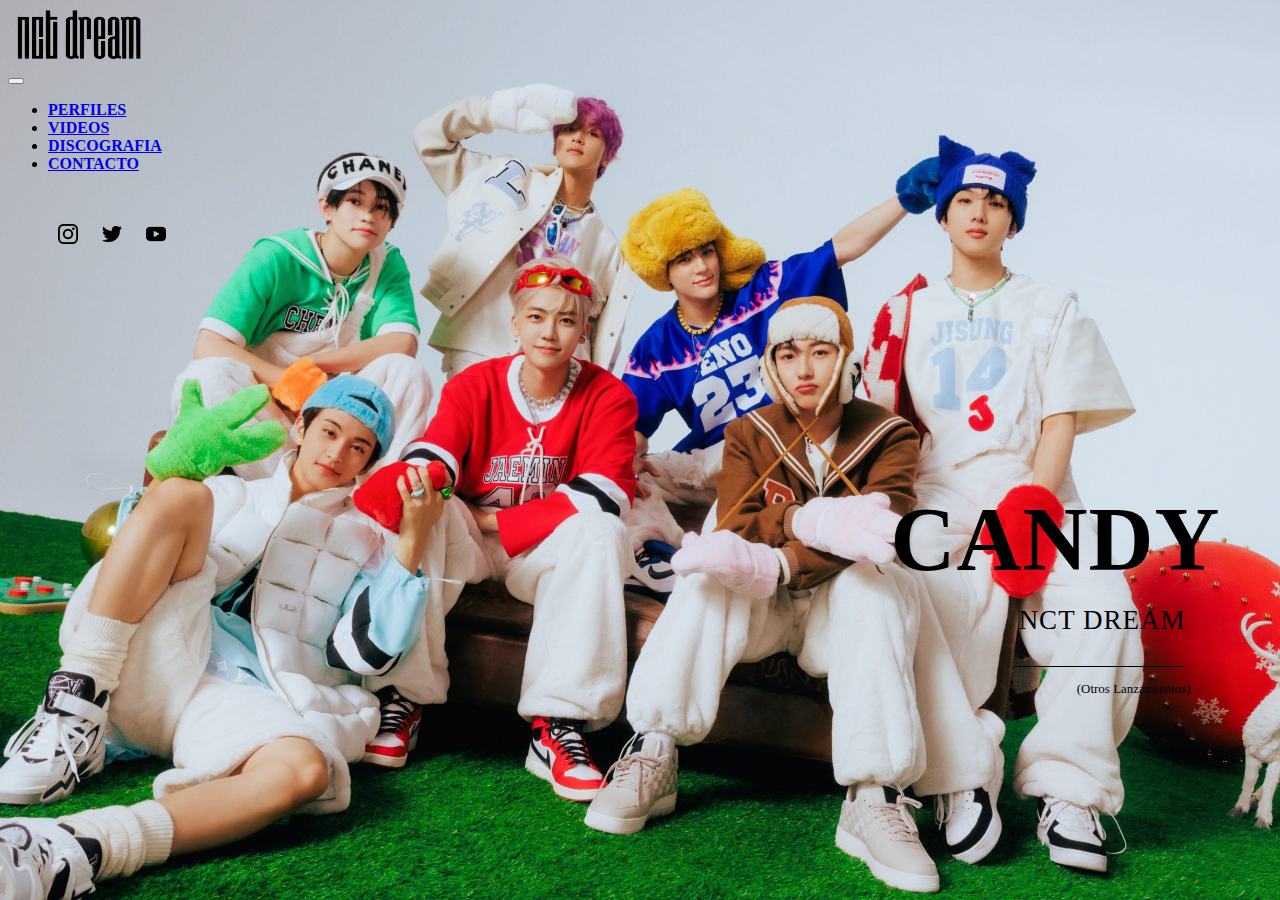
<file: index.html>
<!DOCTYPE html>
<html lang="en">

<head>
    <meta charset="UTF-8">
    <meta http-equiv="X-UA-Compatible" content="IE=edge">
    <meta name="viewport" content="width=device-width, initial-scale=1.0">

    <title>NCT DREAM</title>

    <link href="https://cdn.jsdelivr.net/npm/bootstrap@5.3.0-alpha1/dist/css/bootstrap.min.css" rel="stylesheet"
        integrity="sha384-GLhlTQ8iRABdZLl6O3oVMWSktQOp6b7In1Zl3/Jr59b6EGGoI1aFkw7cmDA6j6gD" crossorigin="anonymous">

    <link rel="stylesheet" href="css/estilos.css">

    <link rel="icon" href="/imagenes/logofavicon.ico">

    <meta name="description" content="Pagina Oficial de Informacion de NCT DREAM para Latinoamérica">

</head>

<body class="fondo container-fluid">

    <!-- NAVBAR-->
    <header class="header">
        <nav class="navbar navbar-expand-lg bg-body-tertiary">
            <div class="container-fluid mx-4 my-1">
                <div>
                    <a class="nav-link disabled" href="index.html"><img class="logo" src="imagenes/logo.png"
                            alt="nct dream logo"></a>
                </div>

                <button class="navbar-toggler" type="button" data-bs-toggle="collapse" data-bs-target="#navbarNav"
                    aria-controls="navbarNav" aria-expanded="false" aria-label="Toggle navigation">
                    <span class="navbar-toggler-icon"></span>
                </button>

                <div class="collapse navbar-collapse" id="navbarNav">

                    <ul class="navbar-nav ms-auto padding">
                        <li class="nav-item">
                            <a class="nav-link" href="paginas/perfiles.html">PERFILES</a>
                        </li>

                        <li class="nav-item">
                            <a class="nav-link" href="paginas/videos.html">VIDEOS</a>
                        </li>

                        <li class="nav-item">
                            <a class="nav-link" href="paginas/discografia.html">DISCOGRAFIA</a>
                        </li>

                        <li class="nav-item">
                            <a class="nav-link" href="paginas/contacto.html">CONTACTO</a>
                        </li>
                    </ul>

                </div>

            </div>
        </nav>
    </header>
    <!-- NAVBAR-->

    <!-- TITULOS PRINCIPALES -->

    <div class="titlebox fadeIn">
        <div>
            <div class="album_name">
                <a class="dark-link" href="paginas/discografia.html"> CANDY </a>
            </div>

            <div class="artist_name">
                <a href="paginas/perfiles.html"> NCT DREAM </a>
            </div>

            <div class="mainline"></div>
        </div>

        <div class="lanzamientos">
            <a href="paginas/videos.html">(Otros Lanzamientos)</a>
        </div>

    </div>

    <!-- TITULOS PRINCIAPLES -->

    <script src="https://cdn.jsdelivr.net/npm/bootstrap@5.3.0-alpha1/dist/js/bootstrap.bundle.min.js"
        integrity="sha384-w76AqPfDkMBDXo30jS1Sgez6pr3x5MlQ1ZAGC+nuZB+EYdgRZgiwxhTBTkF7CXvN"
        crossorigin="anonymous"></script>

    <!-- FOOTER -->
    <footer>
        <div class="fixed-bottom">
            <ul class="bullet">
                <li> <a href="https://instagram.com/nct_dream/?hl=en" target="_blank"><img
                            src="imagenes/ig.png" alt="nct dream ig" width="20" height="20"></a></li>
                <li><a href="https://twitter.com/NCTsmtown_DREAM?ref_src=twsrc%5Egoogle%7Ctwcamp%5Eserp%7Ctwgr%5Eauthor"
                        target="_blank"><img src="imagenes/tw.png" alt="nct dream twitter" width="20"
                            height="20"></a></li>
                <li><a href="https://www.youtube.com/c/NCTDREAM" target="_blank"><img
                            src="imagenes/yt.png" alt="nct dream youtube" width="20" height="20"></a>
                </li>
            </ul>
        </div>
    </footer>
    <!-- FOOTER -->
</body>

</html>
</file>
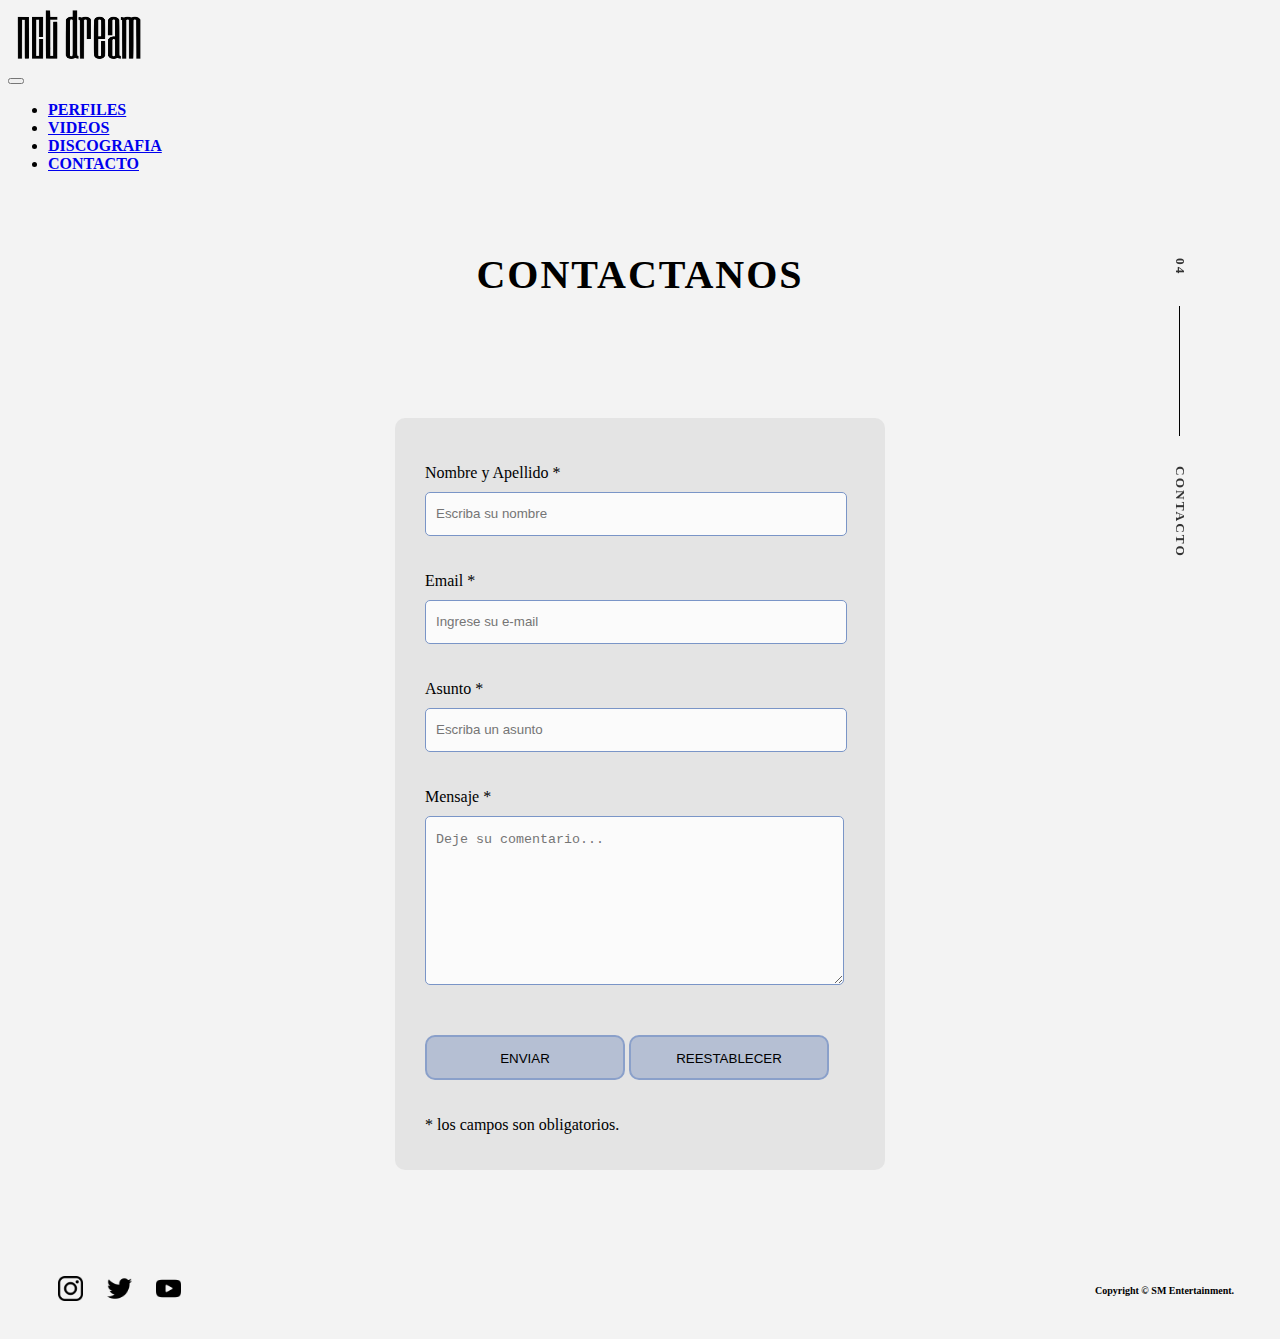
<file: paginas/contacto.html>
<!DOCTYPE html>
<html lang="en">

<head>
    <meta charset="UTF-8">
    <meta http-equiv="X-UA-Compatible" content="IE=edge">
    <meta name="viewport" content="width=device-width, initial-scale=1.0">
    <title>NCT Dream: Perfiles</title>

    <link href="https://cdn.jsdelivr.net/npm/bootstrap@5.3.0-alpha1/dist/css/bootstrap.min.css" rel="stylesheet"
        integrity="sha384-GLhlTQ8iRABdZLl6O3oVMWSktQOp6b7In1Zl3/Jr59b6EGGoI1aFkw7cmDA6j6gD" crossorigin="anonymous">

    <link rel="stylesheet" href="../css/estilos.css">

    <link rel="icon" href="/imagenes/logofavicon.ico">

    <meta name="description" content="Pagina Oficial de contacto para asuntos pertinentes a NCT DREAM">
</head>

<body class="fondo2">

    <!-- NAVBAR-->
    <header class="header">
        <nav class="navbar navbar-expand-lg bg-body-tertiary">
            <div class="container-fluid mx-4 my-1">
                <div>
                    <a href="../index.html"><img class="logo" src="../imagenes/logo.png" alt="nct dream logo"></a>
                </div>

                <button class="navbar-toggler" type="button" data-bs-toggle="collapse" data-bs-target="#navbarNav"
                    aria-controls="navbarNav" aria-expanded="false" aria-label="Toggle navigation">
                    <span class="navbar-toggler-icon"></span>
                </button>

                <div class="collapse navbar-collapse" id="navbarNav">

                    <ul class="navbar-nav ms-auto padding">
                        <li class="nav-item">
                            <a class="nav-link" href="../paginas/perfiles.html">PERFILES</a>
                        </li>

                        <li class="nav-item">
                            <a class="nav-link" href="../paginas/videos.html">VIDEOS</a>
                        </li>

                        <li class="nav-item">
                            <a class="nav-link" href="../paginas/discografia.html">DISCOGRAFIA</a>
                        </li>

                        <li class="nav-item">
                            <a class="nav-link disabled" href="../paginas/contacto.html">CONTACTO</a>
                        </li>
                    </ul>

                </div>

            </div>
        </nav>
    </header>
    <!-- NAVBAR-->

    <!-- TITULO-->
    <div class="titulo fadeIn">
        <p> CONTACTANOS </p>
    </div>
    <!-- TITULO-->

    <!-- CAROUSEL Y CONTACT FORM -->
    <div class="contact_form fadeIn">

        <div>

            <p>
                <label for="nombre" class="colocar_nombre">Nombre y Apellido
                    <span class="obligatorio">*</span>
                </label>
                <input type="text" name="introducir_nombre" id="nombre" required="obligatorio"
                    placeholder="Escriba su nombre">
            </p>

            <p>
                <label for="email" class="colocar_email">Email
                    <span class="obligatorio">*</span>
                </label>
                <input type="email" name="introducir_email" id="email" required="obligatorio"
                    placeholder="Ingrese su e-mail">
            </p>

            <p>
                <label for="asunto" class="colocar_asunto">Asunto
                    <span class="obligatorio">*</span>
                </label>
                <input type="text" name="introducir_asunto" id="assunto" required="obligatorio"
                    placeholder="Escriba un asunto">
            </p>

            <p>
                <label for="mensaje" class="colocar_mensaje">Mensaje
                    <span class="obligatorio">*</span>
                </label>
                <textarea name="introducir_mensaje" class="texto_mensaje" id="mensaje" required="obligatorio"
                    placeholder="Deje su comentario..."></textarea>
            </p>

            <button class= "botonesform" type="submit" name="enviar_formulario" id="enviar">
                <p>Enviar</p>
            </button>

            <button class= "botonesform"type="reset" name="reestablecer_formulario" id="reestablecer">
                <p>Reestablecer</p>
            </button>

            <p class="aviso">
                <span class="obligatorio"> * </span>los campos son obligatorios.
            </p>
        </div>
    </div>
    <!-- CAROUSEL Y CONTACT FORM -->

    <!-- SIDEBAR -->
    <div class="side">

        <div class="side2">
            04
            <span class="s_line"></span>
            CONTACTO
        </div>
    </div>
    <!-- SIDEBAR -->

    <!-- FOOTER -->
    <footer>
        <div>
            <ul class="bullet">
                <li> <a href="https://instagram.com/nct_dream/?hl=en" target="_blank"><img src="../imagenes/ig.png"
                            alt="nct dream ig" width="25" height="25"></a></li>
                <li><a href="https://twitter.com/NCTsmtown_DREAM?ref_src=twsrc%5Egoogle%7Ctwcamp%5Eserp%7Ctwgr%5Eauthor"
                        target="_blank"><img src="../imagenes/tw.png" alt="nct dream twitter" width="25"
                            height="25"></a></li>
                <li><a href="https://www.youtube.com/c/NCTDREAM" target="_blank"><img src="../imagenes/yt.png"
                            alt="nct dream youtube" width="25" height="25"></a>
                </li>
            </ul>
        </div>
        <div>
            <p class="footer"> Copyright © SM Entertainment.</p>
        </div>
    </footer>
    <!-- FOOTER -->

    <script src="https://cdn.jsdelivr.net/npm/bootstrap@5.3.0-alpha1/dist/js/bootstrap.bundle.min.js"
        integrity="sha384-w76AqPfDkMBDXo30jS1Sgez6pr3x5MlQ1ZAGC+nuZB+EYdgRZgiwxhTBTkF7CXvN"
        crossorigin="anonymous"></script>
</body>

</html>
</file>
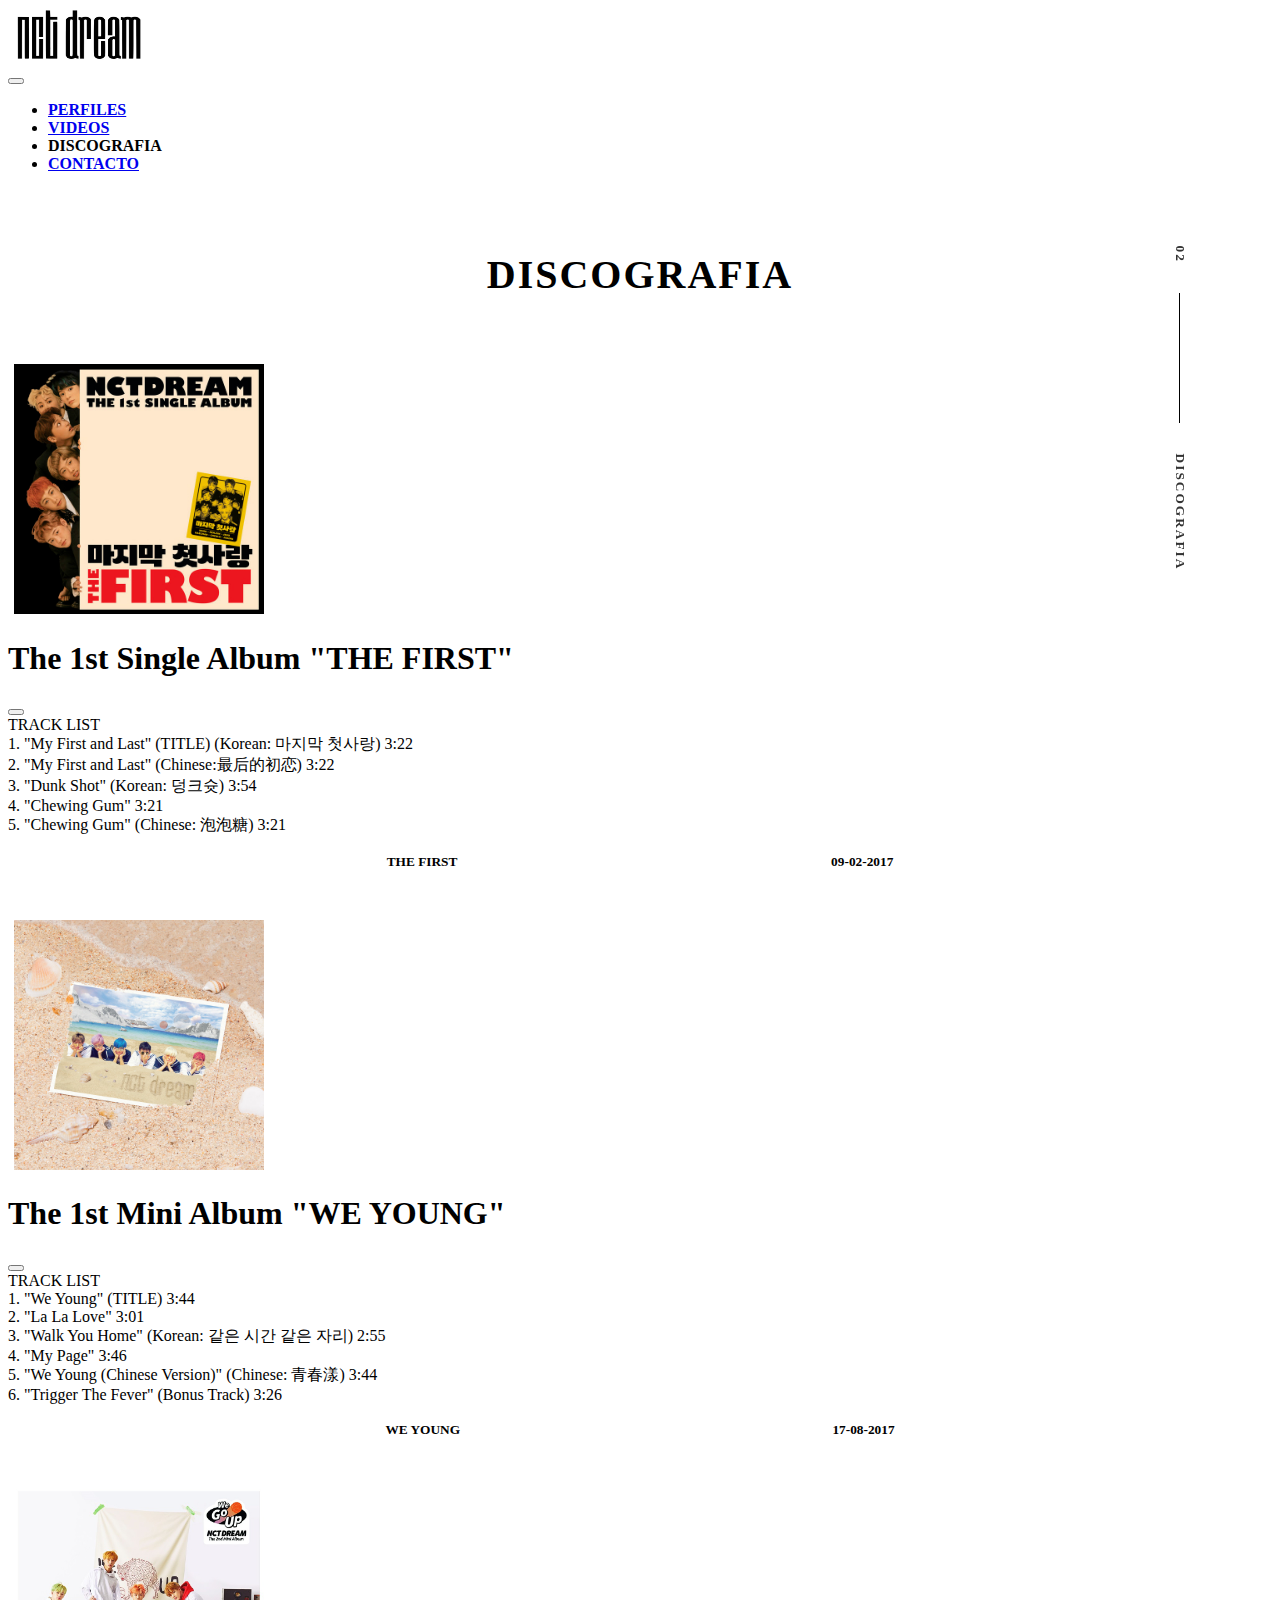
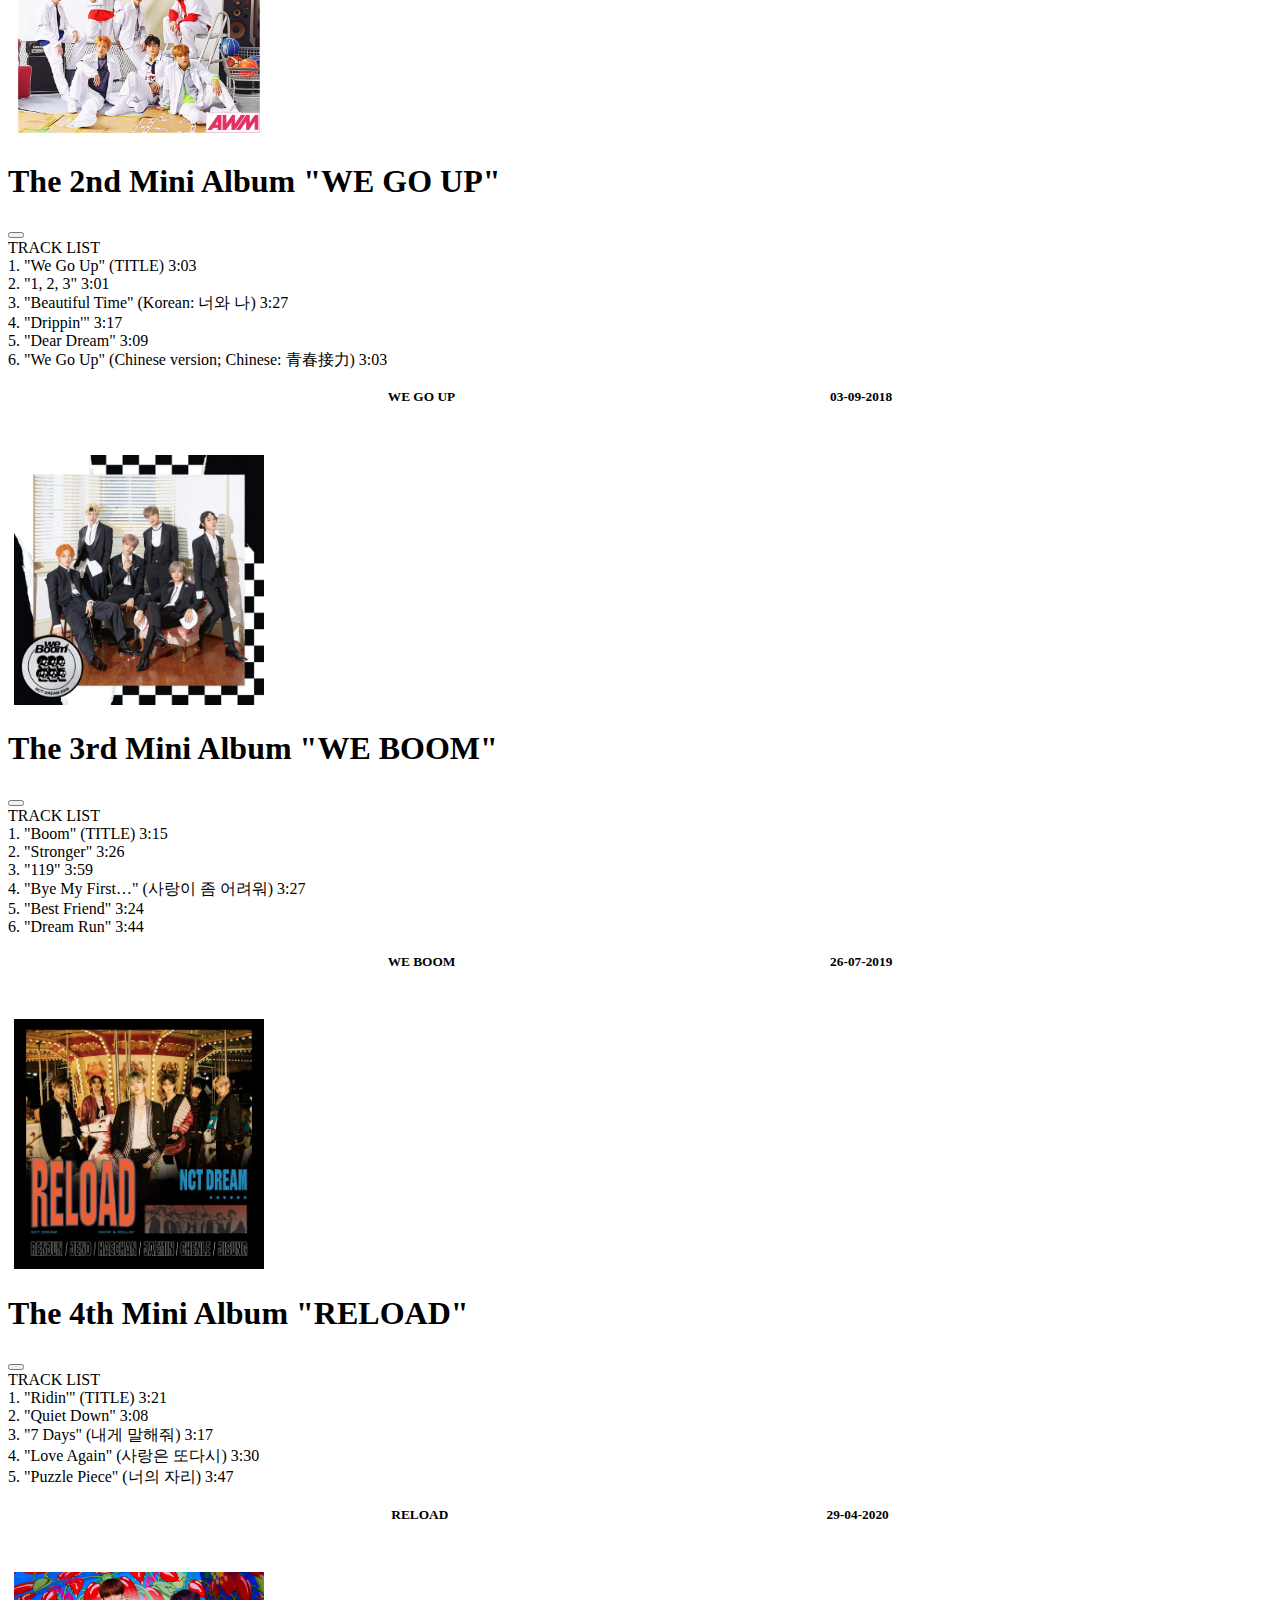
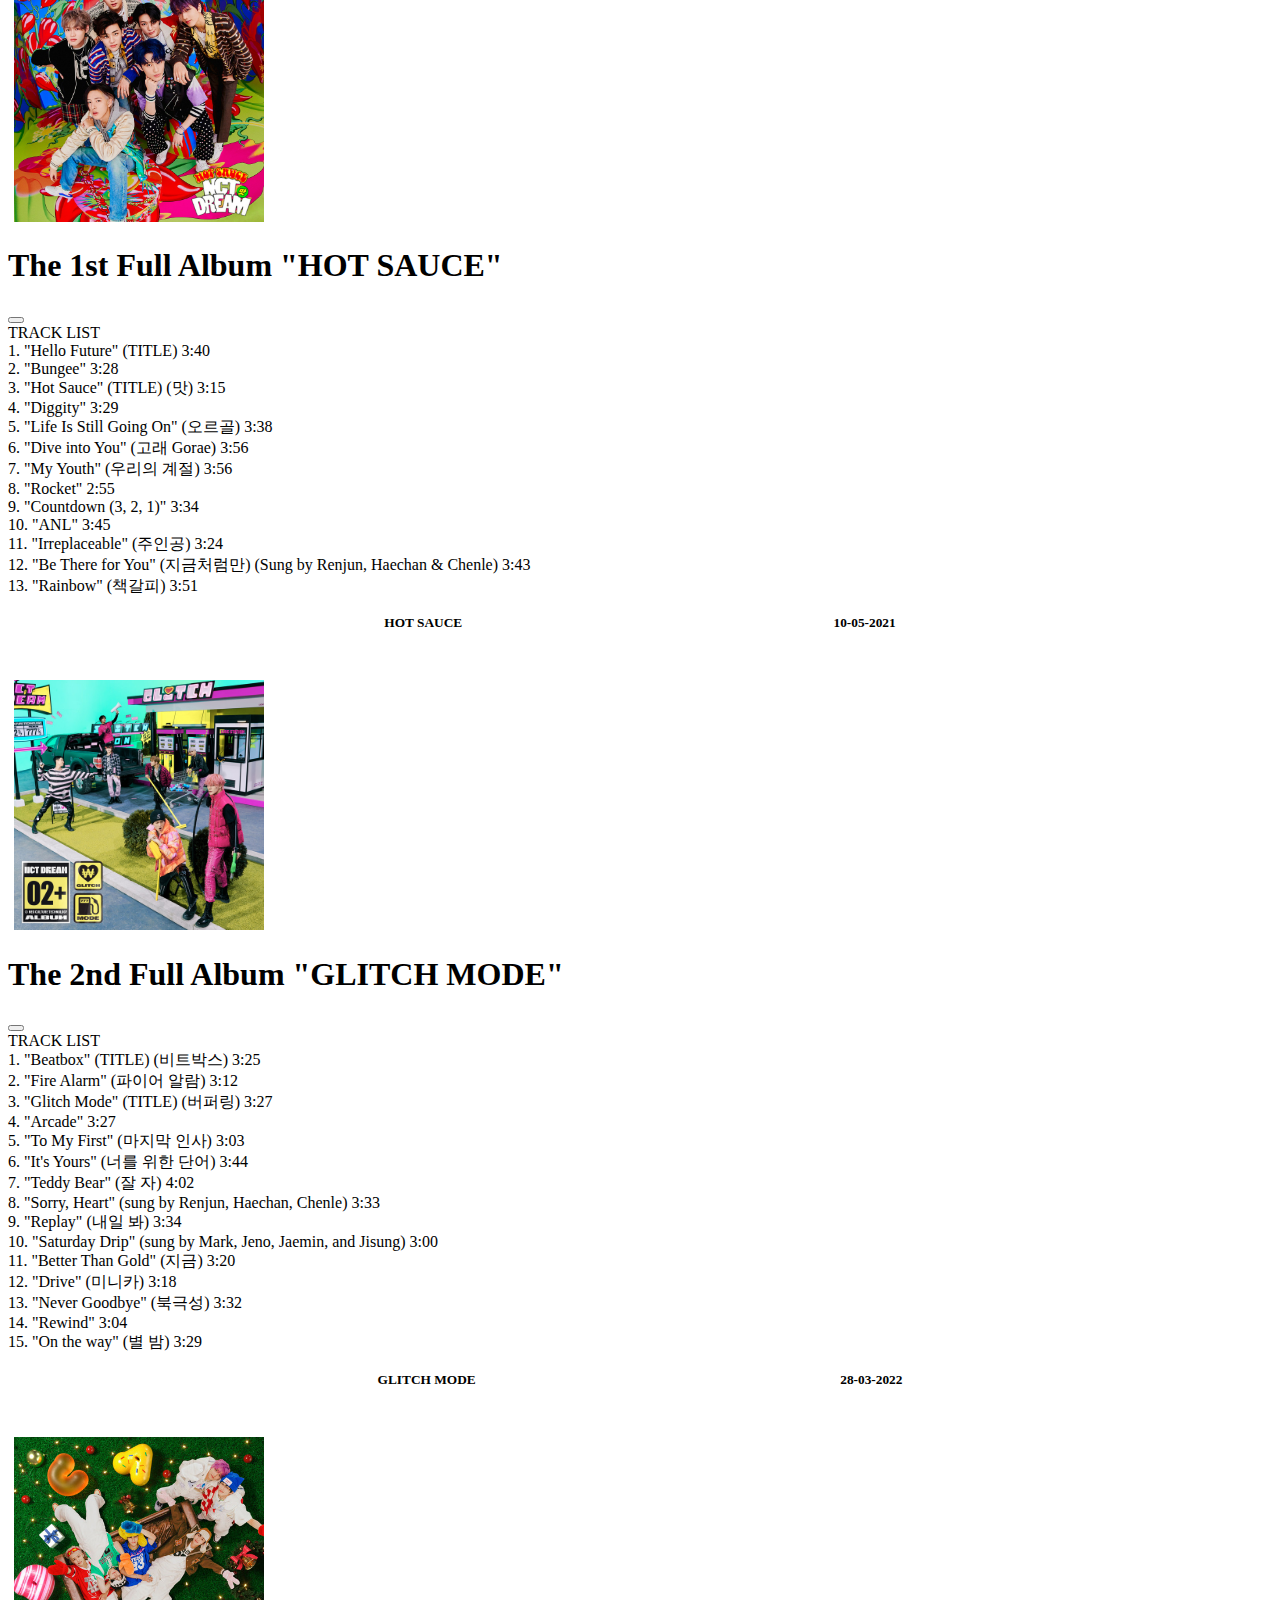
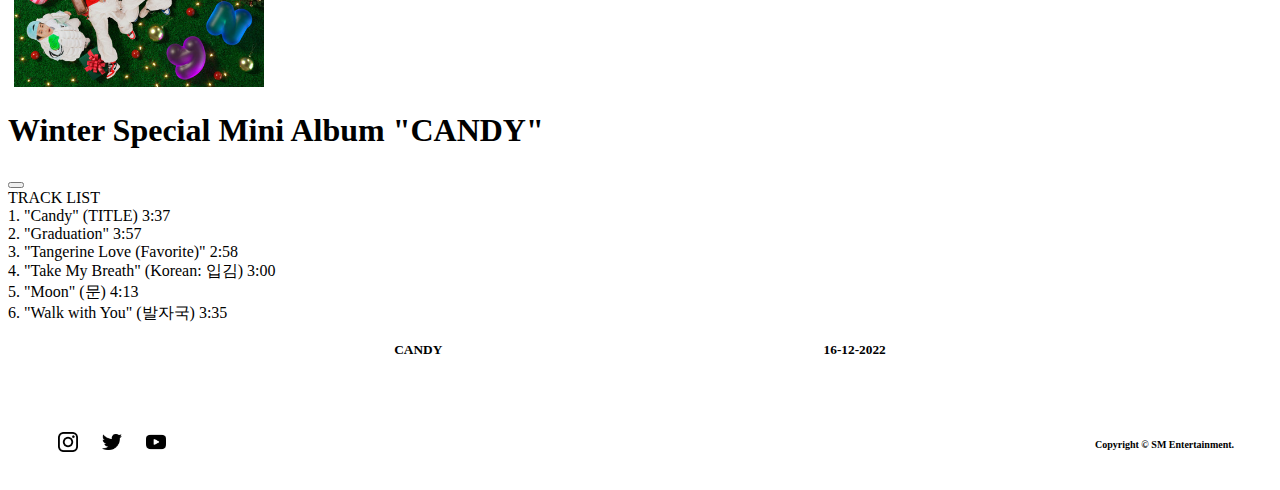
<file: paginas/discografia.html>
<!DOCTYPE html>
<html lang="en">

<head>
    <meta charset="UTF-8">
    <meta http-equiv="X-UA-Compatible" content="IE=edge">
    <meta name="viewport" content="width=device-width, initial-scale=1.0">
    <title>NCT Dream: Discografia</title>

    <link href="https://cdn.jsdelivr.net/npm/bootstrap@5.3.0-alpha1/dist/css/bootstrap.min.css" rel="stylesheet"
        integrity="sha384-GLhlTQ8iRABdZLl6O3oVMWSktQOp6b7In1Zl3/Jr59b6EGGoI1aFkw7cmDA6j6gD" crossorigin="anonymous">

    <link rel="stylesheet" href="../css/estilos.css">

    <link rel="icon" href="/imagenes/logofavicon.ico">

    <meta name="description" content="Informaciòn oficial de la discografìa de NCT DREAM">
</head>

<body>

    <!-- NAVBAR-->

    <header class="header">
        <nav class="navbar navbar-expand-lg bg-body-tertiary">
            <div class="container-fluid mx-4 my-1">
                <div>
                    <a href="../index.html"><img class="logo" src="../imagenes/logo.png" alt="nct dream logo"></a>
                </div>

                <button class="navbar-toggler" type="button" data-bs-toggle="collapse" data-bs-target="#navbarNav"
                    aria-controls="navbarNav" aria-expanded="false" aria-label="Toggle navigation">
                    <span class="navbar-toggler-icon"></span>
                </button>

                <div class="collapse navbar-collapse" id="navbarNav">

                    <ul class="navbar-nav ms-auto padding">
                        <li class="nav-item">
                            <a class="nav-link" href="../paginas/perfiles.html">PERFILES</a>
                        </li>

                        <li class="nav-item">
                            <a class="nav-link" href="../paginas/videos.html">VIDEOS</a>
                        </li>

                        <li class="nav-item">
                            <a class="nav-link disabled">DISCOGRAFIA</a>
                        </li>

                        <li class="nav-item">
                            <a class="nav-link" href="../paginas/contacto.html">CONTACTO</a>
                        </li>
                    </ul>

                </div>

            </div>
        </nav>
    </header>

    <!-- NAVBAR -->

    <!-- TITULO-->
    <div class="titulo fadeIn">
        <p> DISCOGRAFIA </p>
    </div>
    <!-- TITULO-->

    <!-- DISCOS -->
    <div class="discos fadeIn">

        <div class="row mb-3 mx-5">

            <div class="col-xl-3 col-md-6 col-sm-12 text-center">
                <button type="button" class="btn2 btn-primary" data-bs-toggle="modal" data-bs-target="#staticBackdrop">
                    <img class="portada" src="../imagenes/the first.png" alt="the first album cover">
                </button>

                <!-- Modal -->
                <div class="modal fade" id="staticBackdrop" data-bs-backdrop="static" data-bs-keyboard="false"
                    tabindex="-1" aria-labelledby="staticBackdropLabel" aria-hidden="true">
                    <div class="modal-dialog modal-dialog-centered">
                        <div class="modal-content">
                            <div class="modal-header">
                                <h1 class="modal-title fs-5" id="staticBackdropLabel"> The 1st Single Album "THE FIRST" </h1>
                                <button type="button" class="btn-close" data-bs-dismiss="modal"
                                    aria-label="Close"></button>
                            </div>
                            <div class="modal-body">
                                TRACK LIST 
                                <br> 1. "My First and Last" (TITLE) (Korean: 마지막 첫사랑) 3:22
                                <br> 2. "My First and Last" (Chinese:最后的初恋) 3:22
                                <br> 3. "Dunk Shot" (Korean: 덩크슛) 3:54
                                <br> 4. "Chewing Gum" 3:21
                                <br> 5. "Chewing Gum" (Chinese: 泡泡糖) 3:21
                            </div>
                        </div>
                    </div>
                </div>

                <div class="info">
                    <p> THE FIRST </p>
                    <p> 09-02-2017 </p>
                </div>
            </div>

            <div class="col-xl-3 col-md-6 col-sm-12 text-center">
                <button type="button" class="btn2 btn-primary" data-bs-toggle="modal" data-bs-target="#modal2">
                    <img class="portada" src="../imagenes/we young.jpg" alt="we young album cover">
                </button>

                <!-- Modal -->
                <div class="modal fade" id="modal2" data-bs-backdrop="static" data-bs-keyboard="false"
                    tabindex="-1" aria-labelledby="modal2Label" aria-hidden="true">
                    <div class="modal-dialog modal-dialog-centered">
                        <div class="modal-content">
                            <div class="modal-header">
                                <h1 class="modal-title fs-5" id="modal2Label"> The 1st Mini Album "WE YOUNG" </h1>
                                <button type="button" class="btn-close" data-bs-dismiss="modal"
                                    aria-label="Close"></button>
                            </div>
                            <div class="modal-body">
                                TRACK LIST 
                                <br> 1.	"We Young" (TITLE) 3:44
                                <br>2.	"La La Love" 3:01
                                <br>3.	"Walk You Home" (Korean: 같은 시간 같은 자리) 2:55
                                <br>4.	"My Page" 3:46
                                <br>5.	"We Young (Chinese Version)" (Chinese: 青春漾) 3:44
                                <br>6.	"Trigger The Fever" (Bonus Track) 3:26
                            </div>
                        </div>
                    </div>
                </div>

                <div class="info">
                    <p> WE YOUNG </p>
                    <p> 17-08-2017 </p>
                </div>
            </div>

            <div class="col-xl-3 col-md-6 col-sm-12 text-center">
                <button type="button" class="btn2 btn-primary" data-bs-toggle="modal" data-bs-target="#modal3">
                    <img class="portada" src="../imagenes/we go up.jpg" alt="we go up album cover">
                </button>

                <!-- Modal -->
                <div class="modal fade" id="modal3" data-bs-backdrop="static" data-bs-keyboard="false"
                    tabindex="-1" aria-labelledby="modal3Label" aria-hidden="true">
                    <div class="modal-dialog modal-dialog-centered">
                        <div class="modal-content">
                            <div class="modal-header">
                                <h1 class="modal-title fs-5" id="modal3Label"> The 2nd Mini Album "WE GO UP" </h1>
                                <button type="button" class="btn-close" data-bs-dismiss="modal"
                                    aria-label="Close"></button>
                            </div>
                            <div class="modal-body">
                                TRACK LIST 
                                <br> 1.	"We Go Up" (TITLE) 3:03
                                <br> 2.	"1, 2, 3" 3:01
                                <br> 3.	"Beautiful Time" (Korean: 너와 나) 3:27
                                <br> 4.	"Drippin'" 3:17
                                <br> 5.	"Dear Dream" 3:09
                                <br> 6.	"We Go Up" (Chinese version; Chinese: 青春接力)	3:03
                            </div>
                        </div>
                    </div>
                </div>

                <div class="info">
                    <p> WE GO UP </p>
                    <p> 03-09-2018 </p>
                </div>
            </div>

            <div class="col-xl-3 col-md-6 col-sm-12 text-center">
                <button type="button" class="btn2 btn-primary" data-bs-toggle="modal" data-bs-target="#modal4">
                    <img class="portada" src="../imagenes/we boom.jpg" alt="we boom album cover">
                </button>

                <!-- Modal -->
                <div class="modal fade" id="modal4" data-bs-backdrop="static" data-bs-keyboard="false"
                    tabindex="-1" aria-labelledby="modal4Label" aria-hidden="true">
                    <div class="modal-dialog modal-dialog-centered">
                        <div class="modal-content">
                            <div class="modal-header">
                                <h1 class="modal-title fs-5" id="modal4Label"> The 3rd Mini Album "WE BOOM" </h1>
                                <button type="button" class="btn-close" data-bs-dismiss="modal"
                                    aria-label="Close"></button>
                            </div>
                            <div class="modal-body">
                                TRACK LIST 
                                <br> 1.	"Boom" (TITLE) 3:15
                                <br> 2. "Stronger" 3:26
                                <br> 3. "119" 3:59
                                <br> 4. "Bye My First…" (사랑이 좀 어려워) 3:27
                                <br> 5. "Best Friend" 3:24
                                <br> 6. "Dream Run" 3:44
                            </div>
                        </div>
                    </div>
                </div>

                <div class="info">
                    <p> WE BOOM </p>
                    <p> 26-07-2019 </p>
                </div>
            </div>

        </div>

        <div class="row bm-3 mx-5">

            <div class="col-xl-3 col-md-6 col-sm-12 text-center column-gap-0">
                <button type="button" class="btn2 btn-primary" data-bs-toggle="modal" data-bs-target="#modal5">
                    <img class="portada" src="../imagenes/reload.jpg" alt="reload album cover">
                </button>

                <!-- Modal -->
                <div class="modal fade" id="modal5" data-bs-backdrop="static" data-bs-keyboard="false"
                    tabindex="-1" aria-labelledby="modal5Label" aria-hidden="true">
                    <div class="modal-dialog modal-dialog-centered">
                        <div class="modal-content">
                            <div class="modal-header">
                                <h1 class="modal-title fs-5" id="modal5Label"> The 4th Mini Album "RELOAD" </h1>
                                <button type="button" class="btn-close" data-bs-dismiss="modal"
                                    aria-label="Close"></button>
                            </div>
                            <div class="modal-body">
                                TRACK LIST 
                                <br> 1.	"Ridin'" (TITLE) 3:21
                                <br> 2.	"Quiet Down" 3:08
                                <br> 3.	"7 Days" (내게 말해줘) 3:17
                                <br> 4.	"Love Again" (사랑은 또다시) 3:30
                                <br> 5.	"Puzzle Piece" (너의 자리) 3:47
                            </div>
                        </div>
                    </div>
                </div>

                <div class="info">
                    <p> RELOAD </p>
                    <p> 29-04-2020 </p>
                </div>
            </div>

            <div class="col-xl-3 col-md-6 col-sm-12 text-center">
                <button type="button" class="btn2 btn-primary" data-bs-toggle="modal" data-bs-target="#modal6">
                    <img class="portada" src="../imagenes/hot sauce.jpg" alt="hot sauce album cover">
                </button>

                <!-- Modal -->
                <div class="modal fade" id="modal6" data-bs-backdrop="static" data-bs-keyboard="false"
                    tabindex="-1" aria-labelledby="modal6Label" aria-hidden="true">
                    <div class="modal-dialog modal-dialog-centered">
                        <div class="modal-content">
                            <div class="modal-header">
                                <h1 class="modal-title fs-5" id="modal6Label"> The 1st Full Album "HOT SAUCE" </h1>
                                <button type="button" class="btn-close" data-bs-dismiss="modal"
                                    aria-label="Close"></button>
                            </div>
                            <div class="modal-body">
                                TRACK LIST 
                                <br> 1.	"Hello Future" (TITLE) 3:40
                                <br> 2.	"Bungee" 3:28
                                <br> 3.	"Hot Sauce"  (TITLE) (맛) 3:15
                                <br> 4.	"Diggity" 3:29
                                <br> 5.	"Life Is Still Going On" (오르골) 3:38
                                <br> 6.	"Dive into You" (고래 Gorae) 3:56
                                <br> 7. "My Youth" (우리의 계절) 3:56
                                <br> 8.	"Rocket" 2:55
                                <br> 9.	"Countdown (3, 2, 1)" 3:34
                                <br> 10. "ANL" 3:45
                                <br> 11. "Irreplaceable" (주인공) 3:24
                                <br> 12. "Be There for You" (지금처럼만) (Sung by Renjun, Haechan & Chenle) 3:43
                                <br> 13. "Rainbow" (책갈피) 3:51
                            </div>
                        </div>
                    </div>
                </div>

                <div class="info">
                    <p> HOT SAUCE </p>
                    <p> 10-05-2021 </p>
                </div>
            </div>

            <div class="col-xl-3 col-md-6 col-sm-12 text-center">
                <button type="button" class="btn2 btn-primary" data-bs-toggle="modal" data-bs-target="#modal7">
                    <img class="portada" src="../imagenes/glitch mode.jpg" alt="glitch mode album cover">
                </button>

                <!-- Modal -->
                <div class="modal fade" id="modal7" data-bs-backdrop="static" data-bs-keyboard="false"
                    tabindex="-1" aria-labelledby="modal7Label" aria-hidden="true">
                    <div class="modal-dialog modal-dialog-centered">
                        <div class="modal-content">
                            <div class="modal-header">
                                <h1 class="modal-title fs-5" id="modal7Label"> The 2nd Full Album "GLITCH MODE" </h1>
                                <button type="button" class="btn-close" data-bs-dismiss="modal"
                                    aria-label="Close"></button>
                            </div>
                            <div class="modal-body">
                                TRACK LIST 
                                <br> 1.	"Beatbox" (TITLE) (비트박스) 3:25
                                <br> 2.	"Fire Alarm" (파이어 알람) 3:12
                                <br> 3.	"Glitch Mode" (TITLE) (버퍼링) 3:27
                                <br> 4.	"Arcade" 3:27
                                <br> 5.	"To My First" (마지막 인사)	3:03
                                <br> 6.	"It's Yours" (너를 위한 단어) 3:44
                                <br> 7.	"Teddy Bear" (잘 자) 4:02
                                <br> 8.	"Sorry, Heart" (sung by Renjun, Haechan, Chenle) 3:33
                                <br> 9.	"Replay" (내일 봐) 3:34
                                <br> 10.	"Saturday Drip" (sung by Mark, Jeno, Jaemin, and Jisung) 3:00
                                <br> 11.	"Better Than Gold" (지금) 3:20
                                <br> 12.	"Drive" (미니카) 3:18
                                <br> 13.	"Never Goodbye" (북극성) 3:32
                                <br> 14.	"Rewind" 3:04
                                <br> 15.	"On the way" (별 밤) 3:29
                            </div>
                        </div>
                    </div>
                </div>

                <div class="info">
                    <p> GLITCH MODE </p>
                    <p> 28-03-2022 </p>
                </div>
            </div>

            <div class="col-xl-3 col-md-6 col-sm-12 text-center">
                <button type="button" class="btn2 btn-primary" data-bs-toggle="modal" data-bs-target="#modal8">
                    <img class="portada" src="../imagenes/candy.jpg" alt="candy album cover">
                </button>

                <!-- Modal -->
                <div class="modal fade" id="modal8" data-bs-backdrop="static" data-bs-keyboard="false"
                    tabindex="-1" aria-labelledby="modal8Label" aria-hidden="true">
                    <div class="modal-dialog modal-dialog-centered">
                        <div class="modal-content">
                            <div class="modal-header">
                                <h1 class="modal-title fs-5" id="modal8Label"> Winter Special Mini Album "CANDY" </h1>
                                <button type="button" class="btn-close" data-bs-dismiss="modal"
                                    aria-label="Close"></button>
                            </div>
                            <div class="modal-body">
                                TRACK LIST 
                                <br> 1.	"Candy"	(TITLE) 3:37
                                <br> 2.	"Graduation" 3:57
                                <br> 3.	"Tangerine Love (Favorite)"	2:58
                                <br> 4.	"Take My Breath" (Korean: 입김) 3:00
                                <br> 5.	"Moon" (문)	4:13
                                <br> 6.	"Walk with You" (발자국) 3:35
                            </div>
                        </div>
                    </div>
                </div>

                <div class="info">
                    <p> CANDY </p>
                    <p> 16-12-2022 </p>
                </div>
            </div>

        </div>

    </div>
    <!-- DISCOS -->

    <!-- SIDEBAR -->
    <div class="side">

        <div class="side2">
            02
            <span class="s_line"></span>
            DISCOGRAFIA
        </div>

    </div>
    <!-- SIDEBAR -->

    <!-- FOOTER-->
    <footer>
        <div>
            <ul class="bullet">
                <li> <a href="https://instagram.com/nct_dream/?hl=en" target="_blank"><img src="../imagenes/ig.png"
                            alt="nct dream ig" width="20" height="20"></a></li>
                <li><a href="https://twitter.com/NCTsmtown_DREAM?ref_src=twsrc%5Egoogle%7Ctwcamp%5Eserp%7Ctwgr%5Eauthor"
                        target="_blank"><img src="../imagenes/tw.png" alt="nct dream twitter" width="20"
                            height="20"></a></li>
                <li><a href="https://www.youtube.com/c/NCTDREAM" target="_blank"><img src="../imagenes/yt.png"
                            alt="nct dream youtube" width="20" height="20"></a>
                </li>
            </ul>
        </div>
        <div>
            <p class="footer"> Copyright © SM Entertainment.</p>
        </div>
    </footer>
    <!-- FOOTER-->

    <script src="https://cdn.jsdelivr.net/npm/bootstrap@5.3.0-alpha1/dist/js/bootstrap.bundle.min.js"
        integrity="sha384-w76AqPfDkMBDXo30jS1Sgez6pr3x5MlQ1ZAGC+nuZB+EYdgRZgiwxhTBTkF7CXvN"
        crossorigin="anonymous"></script>

</body>

</html>
</file>
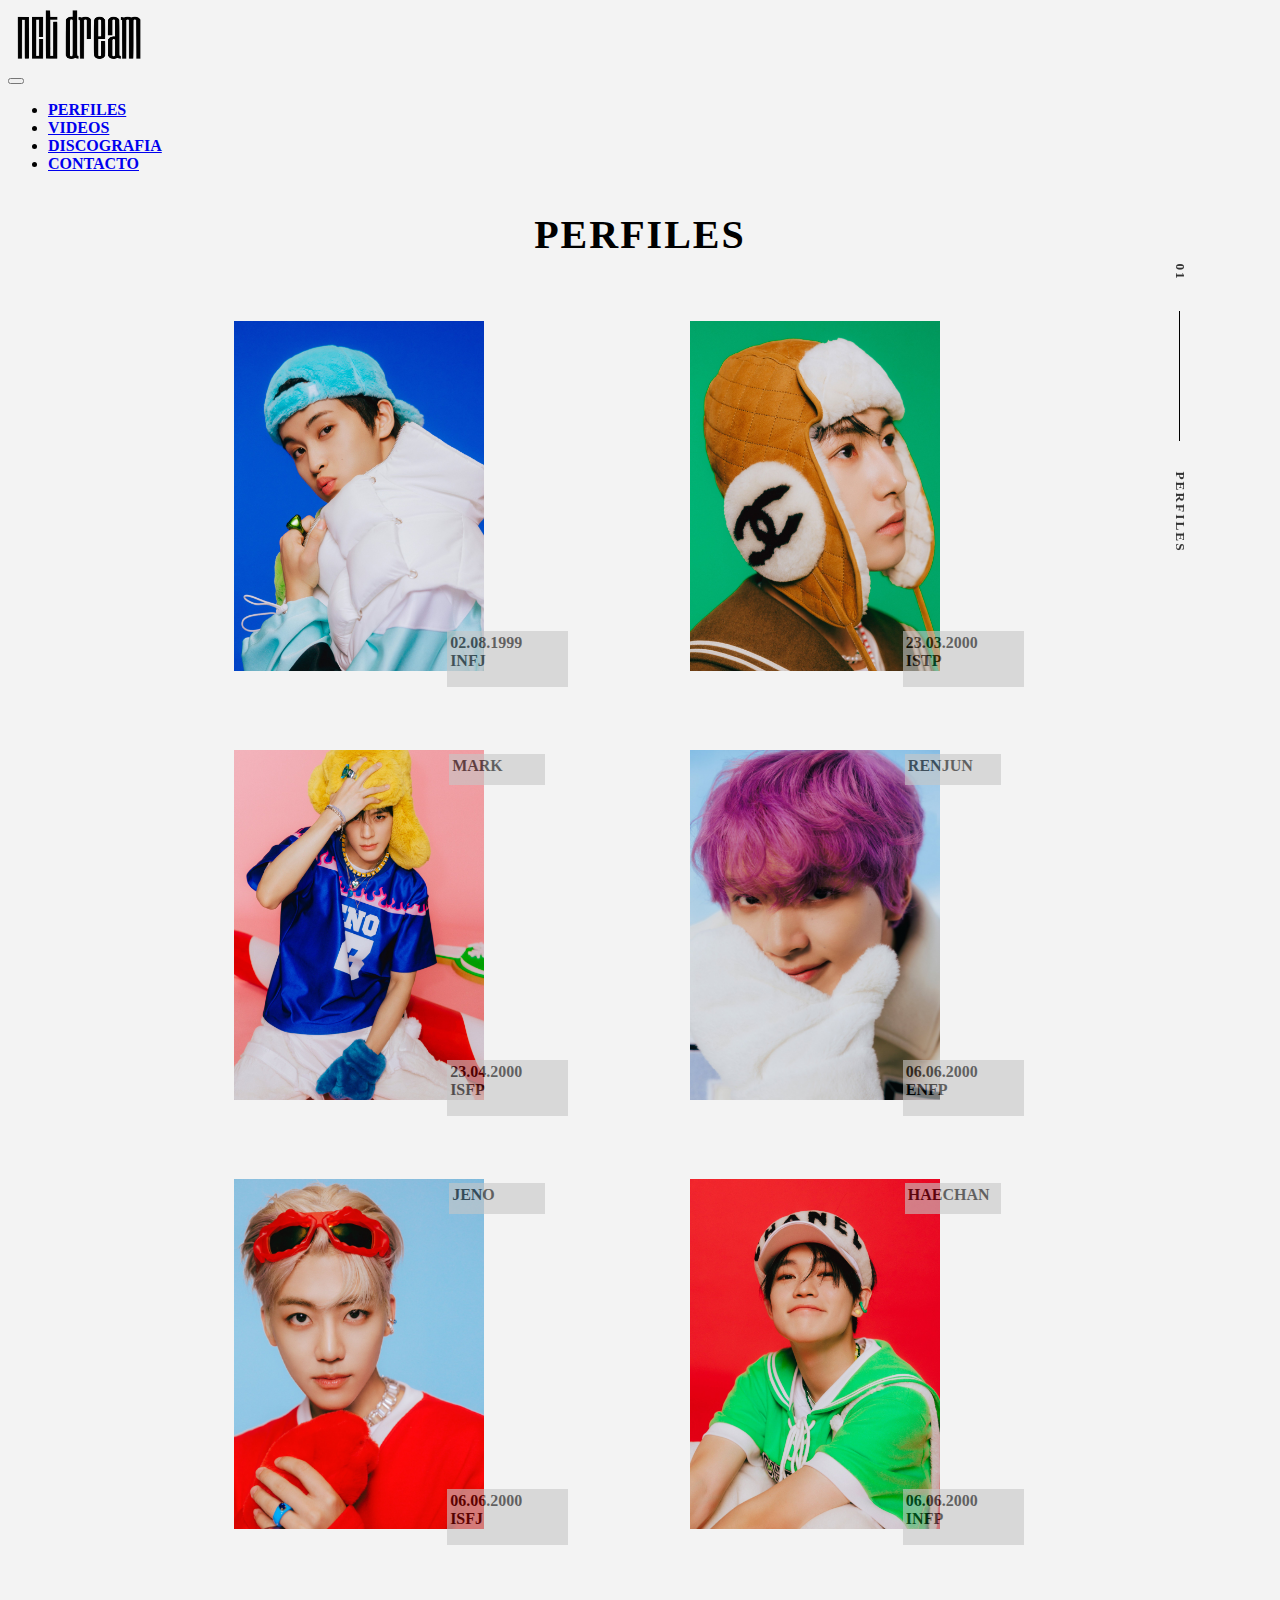
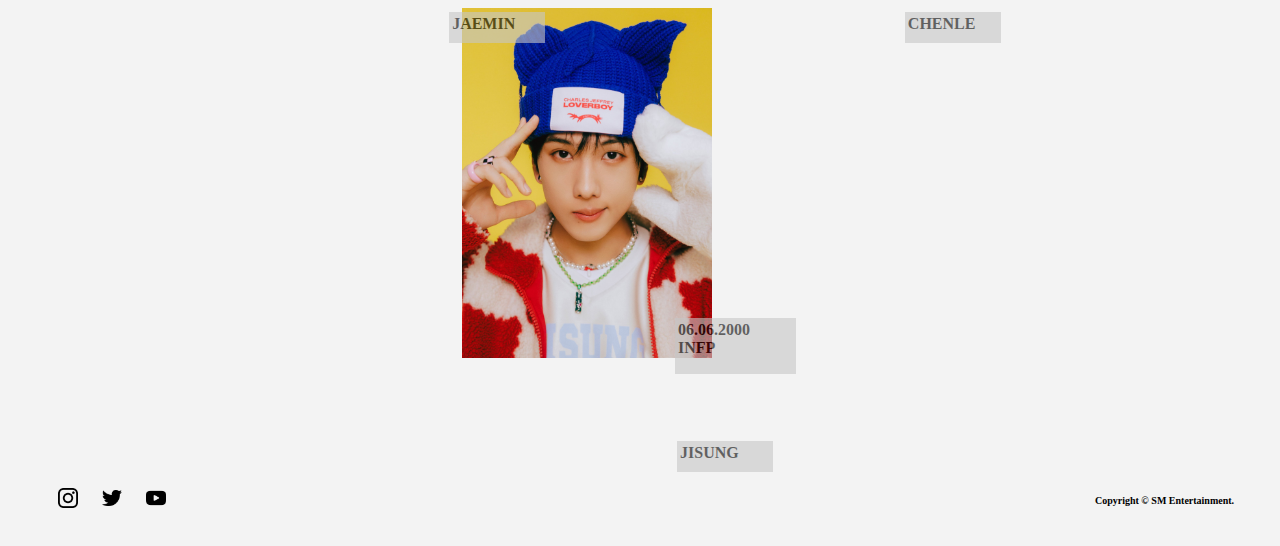
<file: paginas/perfiles.html>
<!DOCTYPE html>
<html lang="en">

<head>
    <meta charset="UTF-8">
    <meta http-equiv="X-UA-Compatible" content="IE=edge">
    <meta name="viewport" content="width=device-width, initial-scale=1.0">
    <title>NCT Dream: Perfiles</title>

    <link href="https://cdn.jsdelivr.net/npm/bootstrap@5.3.0-alpha1/dist/css/bootstrap.min.css" rel="stylesheet"
        integrity="sha384-GLhlTQ8iRABdZLl6O3oVMWSktQOp6b7In1Zl3/Jr59b6EGGoI1aFkw7cmDA6j6gD" crossorigin="anonymous">

    <link rel="stylesheet" href="../css/estilos.css">

    <link rel="icon" href="/imagenes/logofavicon.ico">

    <meta name="description" content="Perfiles oficiales de los miembros de NCT DREAM">
</head>

<body class="fondo2">
    <!-- NAVBAR-->
    <header class="header">
        <nav class="navbar navbar-expand-lg bg-body-tertiary">
            <div class="container-fluid mx-4 my-1">
                <div>
                    <a href="../index.html"><img class="logo" src="../imagenes/logo.png" alt="nct dream logo"></a>
                </div>

                <button class="navbar-toggler" type="button" data-bs-toggle="collapse" data-bs-target="#navbarNav"
                    aria-controls="navbarNav" aria-expanded="false" aria-label="Toggle navigation">
                    <span class="navbar-toggler-icon"></span>
                </button>

                <div class="collapse navbar-collapse" id="navbarNav">

                    <ul class="navbar-nav ms-auto padding">
                        <li class="nav-item">
                            <a class="nav-link disabled" href="../paginas/perfiles.html">PERFILES</a>
                        </li>

                        <li class="nav-item">
                            <a class="nav-link" href="../paginas/videos.html">VIDEOS</a>
                        </li>

                        <li class="nav-item">
                            <a class="nav-link" href="../paginas/discografia.html">DISCOGRAFIA</a>
                        </li>

                        <li class="nav-item">
                            <a class="nav-link" href="../paginas/contacto.html">CONTACTO</a>
                        </li>
                    </ul>
                </div>
            </div>
        </nav>
    </header>

    <!-- NAVBAR-->

    <!-- TITULO-->
    <div class="fadeIn">
        <p class="titulo"> PERFILES </p>
    </div>
    <!-- TITULO-->

    <!-- FOTOS Y PERFILES -->
    <div class="fotos fadeIn">
        <div>
            <img src="../imagenes/mark.jpeg" alt="mark" width="250" height="350">
            <p class="textos"> MARK </p>
            <p class="textos2"> 02.08.1999 <br> INFJ</p>
        </div>

        <div>
            <img src="../imagenes/renjun.jpeg" alt="renjun" width="250" height="350">
            <p class="textos">RENJUN </p>
            <p class="textos2"> 23.03.2000 <br> ISTP</p>
        </div>

        <div>
            <img src="../imagenes/jeno.jpeg" alt="jeno" width="250" height="350">
            <p class="textos"> JENO </p>
            <p class="textos2"> 23.04.2000 <br> ISFP</p>
        </div>

        <div>
            <img src="../imagenes/haechan.jpeg" alt="haechan" width="250" height="350">
            <p class="textos"> HAECHAN </p>
            <p class="textos2"> 06.06.2000 <br> ENFP</p>
        </div>

        <div>
            <img src="../imagenes/jaemin.jpeg" alt="jaemin" width="250" height="350">
            <p class="textos"> JAEMIN </p>
            <p class="textos2"> 06.06.2000 <br> ISFJ</p>
        </div>
        <div>
            <img src="../imagenes/chenle.jpeg" alt="chenle" width="250" height="350">
            <p class="textos"> CHENLE </p>
            <p class="textos2"> 06.06.2000 <br> INFP</p>
        </div>

        <div>
            <img src="../imagenes/jisung.jpeg" alt="jisung" width="250" height="350">
            <p class="textos"> JISUNG </p>
            <p class="textos2"> 06.06.2000 <br> INFP</p>
        </div>
    </div>
    <!-- FOTOS Y PERFILES -->

    <!-- SIDEBAR-->
    <div class="side">

        <div class="side2">
            01
            <span class="s_line"></span>
            PERFILES
        </div>
    </div>
    <!-- SIDEBAR-->

    <script src="https://cdn.jsdelivr.net/npm/bootstrap@5.3.0-alpha1/dist/js/bootstrap.bundle.min.js"
        integrity="sha384-w76AqPfDkMBDXo30jS1Sgez6pr3x5MlQ1ZAGC+nuZB+EYdgRZgiwxhTBTkF7CXvN"
        crossorigin="anonymous"></script>

    <!-- FOOTER-->
    <footer>
        <div>
            <ul class="bullet">
                <li> <a href="https://instagram.com/nct_dream/?hl=en" target="_blank"><img src="../imagenes/ig.png"
                            alt="nct dream ig" width="20" height="20"></a></li>
                <li><a href="https://twitter.com/NCTsmtown_DREAM?ref_src=twsrc%5Egoogle%7Ctwcamp%5Eserp%7Ctwgr%5Eauthor"
                        target="_blank"><img src="../imagenes/tw.png" alt="nct dream twitter" width="20"
                            height="20"></a></li>
                <li><a href="https://www.youtube.com/c/NCTDREAM" target="_blank"><img src="../imagenes/yt.png"
                            alt="nct dream youtube" width="20" height="20"></a>
                </li>
            </ul>
        </div>
        <div>
            <p class="footer"> Copyright © SM Entertainment.</p>
        </div>
    </footer>
    <!-- FOOTER-->

</body>

</html>
</file>
<file: css/estilos.css>
@import url("https://fonts.googleapis.com/css2?family=Lato&family=Roboto&family=Ubuntu&display=swap");
.logo {
  height: 55px;
  width: 140px;
}

.padding {
  text-transform: uppercase;
  font-weight: 700;
  font-size: 1rem;
}

.header .navlinks li {
  display: inline-block;
  color: black;
  padding: 0 40px;
}

.header .navlinks li:hover {
  transform: scale(1.1);
}

.header .navlinks a {
  font-size: 18px;
  font-weight: bold;
  text-decoration: none;
}

.header .btn button {
  font-weight: 22px;
  color: black;
  padding: 9px 25px;
  background-color: rgb(203, 222, 255);
  border: none;
  border-radius: 50px;
  transition: all 0.3s ease 0s;
}

.header .btn button:hover {
  background-color: rgb(203, 222, 255);
  color: rgb(129, 159, 214);
  transform: scale(1.1);
}

footer {
  margin-top: 2%;
  display: flex;
  justify-content: space-between;
  align-items: center;
  padding-right: 3%;
}

footer div ul li {
  display: inline-block;
  bottom: 20px;
  padding: 10px;
}

footer div p {
  font-weight: 600;
  font-size: x-small;
}

.titulo {
  font-size: 30pt;
  font-weight: 700;
  letter-spacing: 0.05em;
  margin-top: 3%;
  margin-bottom: 2%;
  display: flex;
  align-items: center;
  justify-content: center;
}

.titlesize {
  font-size: 60px;
  font-weight: 600;
  display: flex;
  justify-content: center;
  align-items: center;
}

.titlebox {
  position: absolute;
  width: 300px;
  right: 7%;
  top: 55%;
  text-align: right;
}
.titlebox .album_name {
  display: inline-block;
  font-size: 10vh;
  letter-spacing: 1px;
  font-weight: 700;
  line-height: 90px;
  margin-bottom: 20px;
}
.titlebox .album_name a {
  text-decoration: none;
  color: black;
}
.titlebox .artist_name a {
  display: inline-block;
  font-size: 3vh;
  letter-spacing: 1px;
  font-weight: 500;
  margin-right: 5px;
  cursor: pointer;
  text-decoration: none;
  color: black;
}
.titlebox .mainline {
  position: relative;
  width: 170px;
  float: right;
  margin-top: 30px;
  border-bottom: 1px solid #000000;
  margin-right: 5px;
}

.lanzamientos {
  position: relative;
  width: 60%;
  text-align: right;
  float: right;
  margin-top: 12px;
}
.lanzamientos a {
  text-decoration: none;
  font-size: small;
  color: black;
}

.discos .info {
  display: flex;
  justify-content: space-evenly;
  font-size: 10pt;
  font-weight: 600;
  margin-bottom: 30px;
  padding: 5px;
}

.textos {
  height: 25px;
  width: 90px;
  background-color: rgb(199, 199, 199);
  opacity: 60%;
  margin: 3px;
  padding: 3px;
  font-weight: bolder;
  display: inline-block;
  text-align: left;
  position: relative;
  left: -42px;
  top: 100px;
}

.textos2 {
  height: 50px;
  width: 115px;
  background-color: rgb(199, 199, 199);
  opacity: 60%;
  margin: 3px;
  padding: 3px;
  position: relative;
  left: 210px;
  bottom: 60px;
  font-weight: bolder;
}

.side {
  position: absolute;
  width: 100%;
  height: auto;
  overflow: hidden;
  min-width: 1200px;
  max-width: 1200px;
}

.side .side2 {
  position: fixed;
  width: 350px;
  top: 400px;
  text-align: center;
  right: -75px;
  font-weight: 700;
  font-size: 10pt;
  letter-spacing: 2px;
  color: #333;
  transform: rotate(90deg);
  -webkit-transform: rotate(90deg);
}

.side span {
  display: inline-block;
  width: 130px;
  border-top: 1px solid #000;
  vertical-align: middle;
  margin: 0 25px;
}

@media only screen and (max-width: 989px) {
  .side {
    display: none;
  }
}
.discos .portada {
  height: 250px;
  width: 250px;
}

.fotos {
  display: flex;
  flex-flow: row wrap;
  justify-content: space-evenly;
  margin-right: 10%;
  margin-left: 10%;
  margin-top: 5%;
}

.muvi {
  display: flex;
  justify-content: center;
  align-items: center;
  margin-bottom: 2%;
}

.muvi2 {
  display: flex;
  justify-content: center;
  align-items: center;
  margin-bottom: 2%;
}

.carousel {
  height: 80vh;
  width: 95vw;
  position: flex;
  justify-content: center;
  align-items: center;
  align-content: center;
}

iframe {
  height: 80vh;
  width: 75vw;
}

@keyframes fadeIn {
  0% {
    opacity: 0;
  }
  100% {
    opacity: 1;
  }
}
.fadeIn {
  animation: fadeIn 2s;
}

.fondo {
  background-image: url("../imagenes/bg.jpeg");
  background-repeat: no-repeat;
  background-size: cover;
  align-self: center;
}

.fondo2 {
  background-color: rgb(243, 243, 243);
}

.contenedorContacto {
  width: 800px;
  height: 500px;
  border: #000 solid 1px;
  display: flex;
  justify-content: center;
  align-items: center;
  align-content: center;
  margin-left: 30%;
  margin-bottom: 3%;
  margin-top: 2%;
}

.contenedorContacto .instrucciones {
  display: flex;
  justify-content: center;
  padding: 10px;
}

.form li {
  padding: 10px;
}

.contenedor {
  height: 400px;
  width: 600px;
  padding-bottom: 10px;
}

.btn2 {
  background-color: white;
  border: white;
}

.contact_form {
  width: 460px;
  height: auto;
  margin: 80px auto;
  border-radius: 10px;
  padding-top: 30px;
  padding-bottom: 20px;
  background-color: rgb(228, 228, 228);
  padding-left: 30px;
}

input {
  background-color: #fbfbfb;
  width: 408px;
  height: 40px;
  border-radius: 5px;
  border-style: solid;
  border-width: 1px;
  border-color: rgb(122, 149, 199);
  margin-top: 10px;
  padding-left: 10px;
  margin-bottom: 20px;
}

textarea {
  background-color: #fbfbfb;
  width: 405px;
  height: 150px;
  border-radius: 5px;
  border-style: solid;
  border-width: 1px;
  border-color: rgb(122, 149, 199);
  margin-top: 10px;
  padding-left: 10px;
  margin-bottom: 20px;
  padding-top: 15px;
}

label {
  display: block;
  float: center;
}

.botonesform {
  height: 45px;
  padding-left: 5px;
  padding-right: 5px;
  margin-bottom: 20px;
  margin-top: 10px;
  text-transform: uppercase;
  background-color: rgb(181, 191, 211);
  border-color: rgb(138, 160, 202);
  border-style: solid;
  border-radius: 10px;
  width: 200px;
  cursor: pointer;
}

/*# sourceMappingURL=estilos.css.map */
</file>
